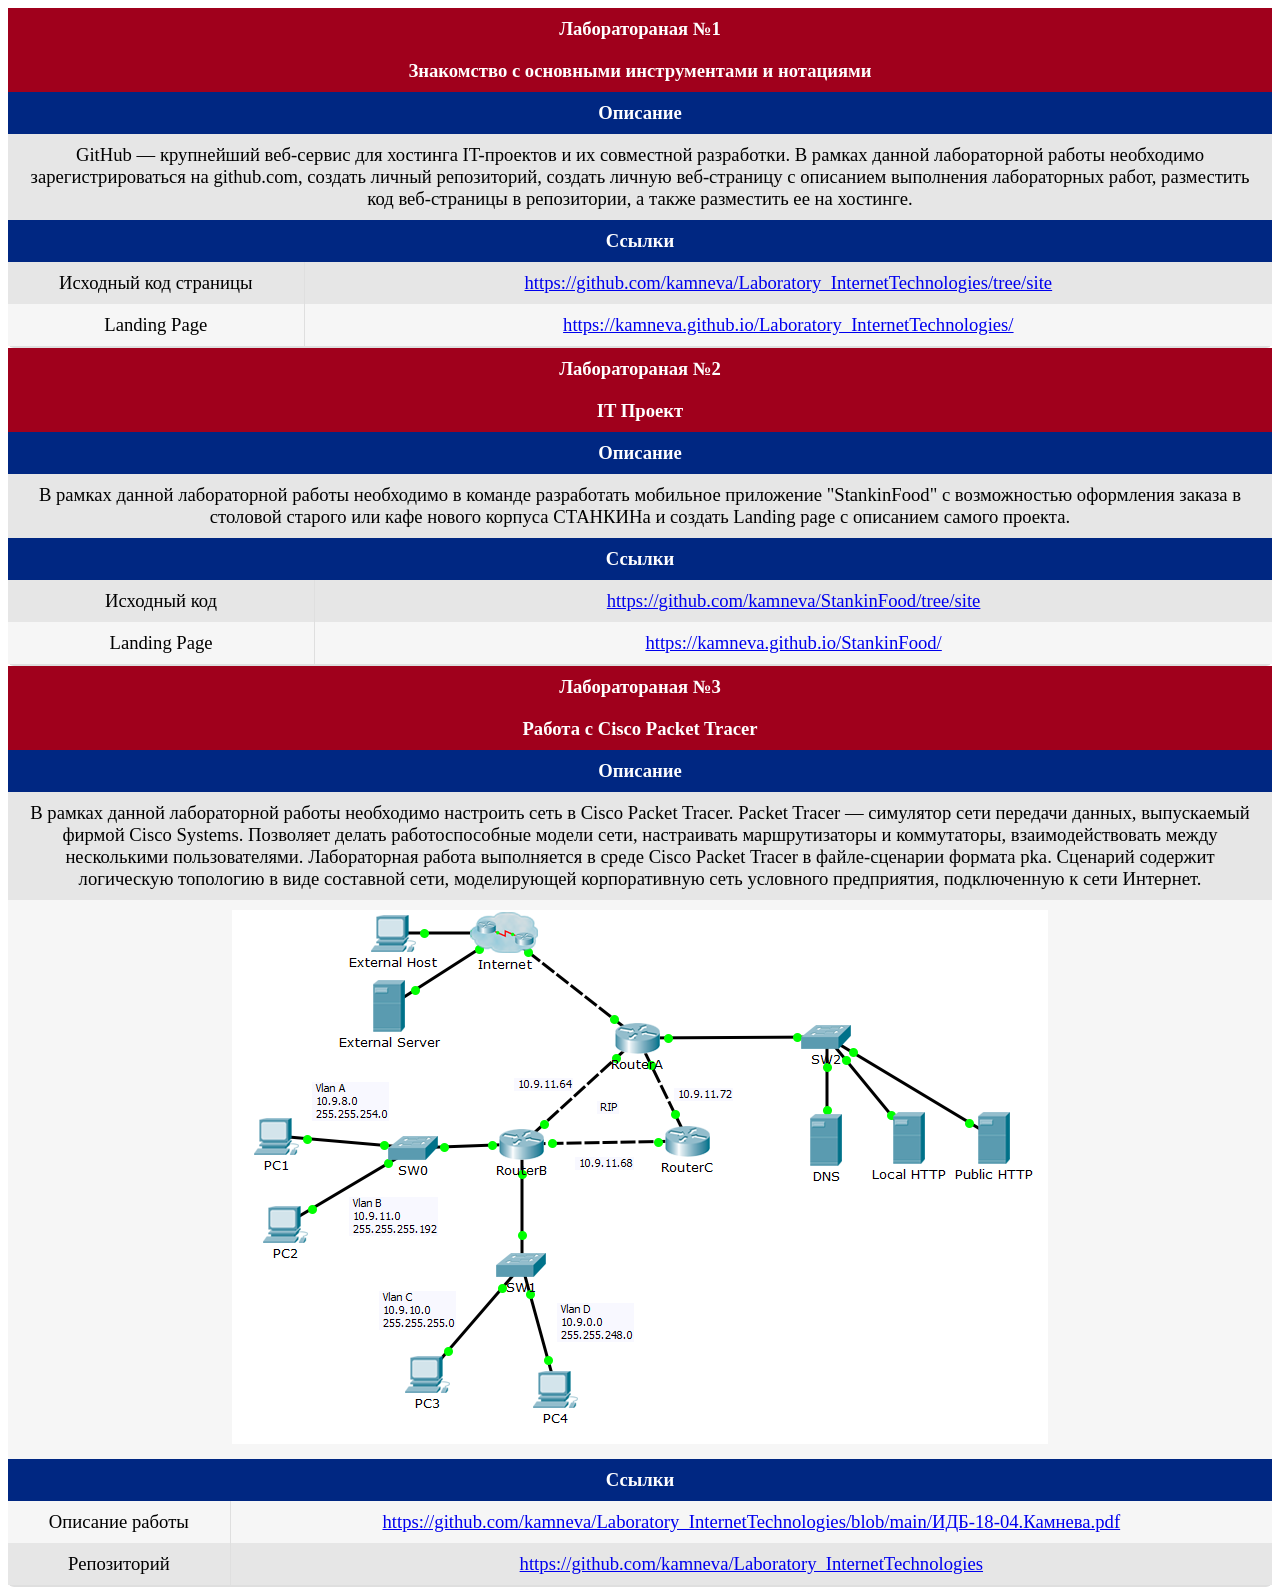
<file: index.html>
<!DOCTYPE html>
<html lang="en">
<head>
	<meta charset="UTF-8">
	<title>Лаборатораная №1</title>
	<link rel="stylesheet" href="styles.css">
</head>

<body>
<table>
  <thead>
    <tr>
      <td colspan = "2">Лаборатораная №1</td>
    </tr>
	<tr>
      <td colspan = "2">Знакомство с основными инструментами и нотациями</td>
    </tr>
  </thead>
  <tbody>
    <tr>
      <td colspan = "2" class = "ttitle">Описание</td>
    </tr>
    <tr>
      <td colspan = "2">GitHub — крупнейший веб-сервис для хостинга IT-проектов и их совместной разработки. В рамках данной лабораторной работы необходимо зарегистрироваться на github.com, создать личный репозиторий, создать личную веб-страницу с описанием выполнения лабораторных работ, разместить код веб-страницы в репозитории, а также разместить ее на хостинге.</td>
    </tr>
    <tr>
      <td colspan = "2" class = "ttitle">Ссылки</td>
    </tr>
	<tr>
      <td>Исходный код страницы</td>
      <td><a href = "https://github.com/kamneva/Laboratory_InternetTechnologies/tree/site">https://github.com/kamneva/Laboratory_InternetTechnologies/tree/site</a></td>
    </tr>
	<tr>
      <td>Landing Page</td>
	  <td><a href = "https://kamneva.github.io/Laboratory_InternetTechnologies/">https://kamneva.github.io/Laboratory_InternetTechnologies/</a></td>
    </tr>
  </tbody>
</table>

<table>
  <thead>
    <tr>
      <td colspan = "2">Лаборатораная №2</td>
    </tr>
	<tr>
      <td colspan = "2">IT Проект</td>
    </tr>
  </thead>
  <tbody>
    <tr>
      <td colspan = "2" class = "ttitle">Описание</td>
    </tr>
    <tr>
      <td colspan = "2">В рамках данной лабораторной работы необходимо в команде разработать мобильное приложение "StankinFood" с возможностью оформления заказа в столовой старого или кафе нового корпуса СТАНКИНа и создать Landing page с описанием самого проекта.</td>
    </tr>
    <tr>
      <td colspan = "2" class = "ttitle">Ссылки</td>
    </tr>
	<tr>
      <td>Исходный код</td>
      <td><a href = "https://github.com/kamneva/StankinFood/tree/site">https://github.com/kamneva/StankinFood/tree/site</a></td>
    </tr>
	<tr>
      <td>Landing Page</td>
	  <td><a href = "https://kamneva.github.io/StankinFood/">https://kamneva.github.io/StankinFood/</a></td>
    </tr>
  </tbody>
</table>

<table>
  <thead>
    <tr>
      <td colspan = "2">Лаборатораная №3</td>
    </tr>
	<tr>
      <td colspan = "2">Работа с Сisco Packet Tracer</td>
    </tr>
  </thead>
  <tbody>
    <tr>
      <td colspan = "2" class = "ttitle">Описание</td>
    </tr>
    <tr>
      <td colspan = "2">В рамках данной лабораторной работы необходимо настроить сеть в Сisco Packet Tracer. Packet Tracer — симулятор сети передачи данных, выпускаемый фирмой Cisco Systems. Позволяет делать работоспособные модели сети, настраивать маршрутизаторы и коммутаторы, взаимодействовать между несколькими пользователями. Лабораторная работа выполняется в среде Cisco Packet Tracer в файле-сценарии формата pka. Сценарий содержит логическую топологию в виде составной сети, моделирующей корпоративную сеть условного предприятия, подключенную к сети Интернет.</td>
    </tr>
	<tr>
      <td colspan = "2"><img src="img/topology.png"></td>
    </tr>
	<tr>
      <td colspan = "2" class = "ttitle">Ссылки</td>
    </tr>
	<tr>
      <td>Описание работы</td>
      <td><a href = "https://github.com/kamneva/Laboratory_InternetTechnologies/blob/main/ИДБ-18-04.Камнева.pdf">https://github.com/kamneva/Laboratory_InternetTechnologies/blob/main/ИДБ-18-04.Камнева.pdf</a></td>
    </tr>
	<tr>
      <td>Репозиторий</td>
	  <td><a href = "https://github.com/kamneva/Laboratory_InternetTechnologies#-лабораторная-работа--3">https://github.com/kamneva/Laboratory_InternetTechnologies</a></td>
    </tr>
  </tbody>
</table>
</body>
</html>
</file>
<file: styles.css>
table {width: 100%; text-align: center; border-bottom: 2px solid #dfdfdf; border-radius: 6px; border-collapse: separate; border-spacing: 0px;}
table thead tr {color: #ffffff; font-weight: bold; background: #a0001c;}
table tr td {border-right: 1px solid #dfdfdf; padding: 10px; font-size: 14pt}
table tr td:last-child {border-right: 0px;}
table tbody tr:nth-child(1n) {background: #f6f6f6;}
table tbody tr:nth-child(2n) {background: #e6e6e6;}
.ttitle {background: #002782; color: #ffffff; font-weight: bold}
</file>
